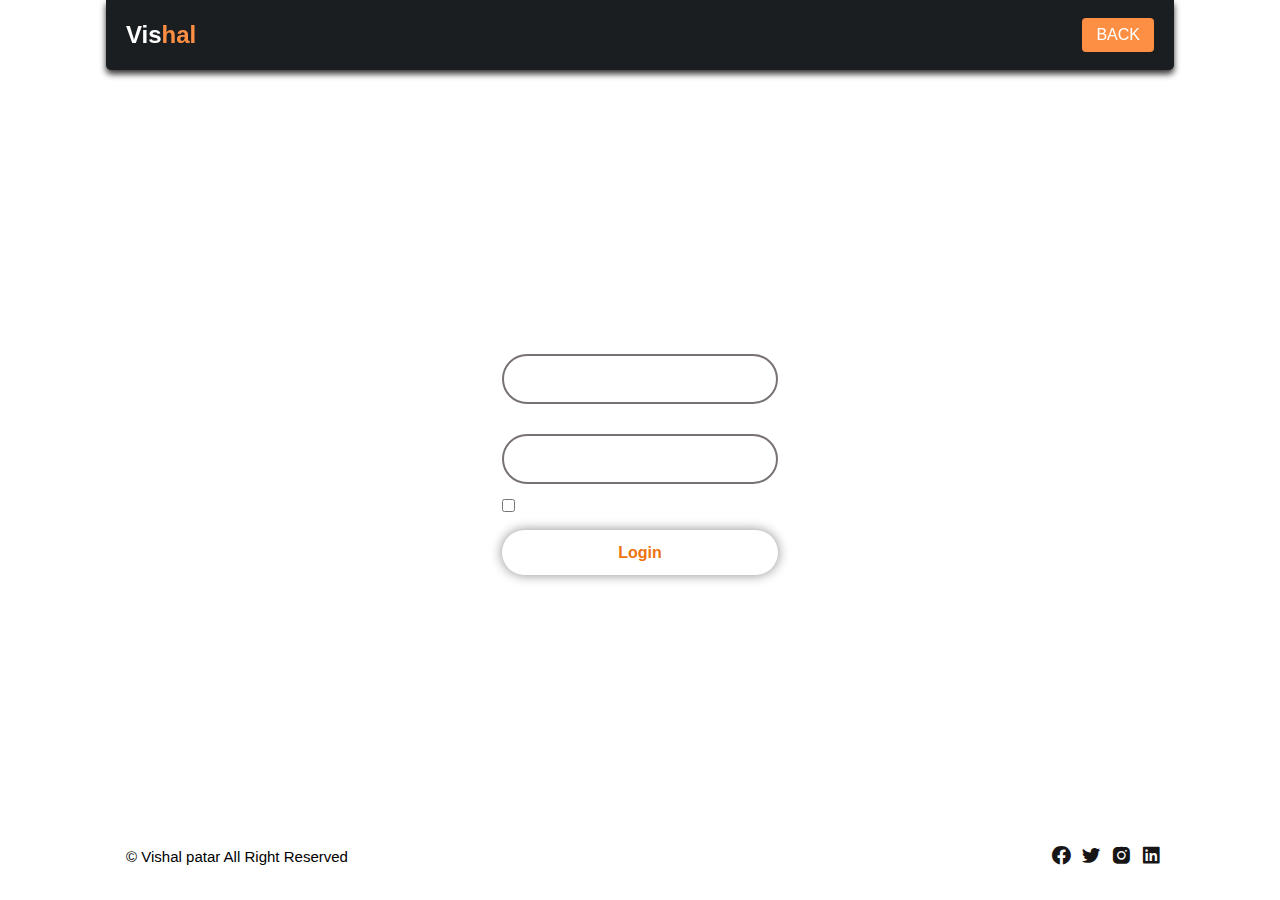
<file: login-page.html>
<!DOCTYPE html>
<html lang="en">

<head>
  <meta charset="UTF-8">
  <meta name="viewport" content="width=device-width, initial-scale=1.0">
  <title>Post Page</title>
  <!-- Link to css -->
  <link rel="stylesheet" href="style.css">
  <!-- Box Icons -->
  <link href='https://unpkg.com/boxicons@2.1.4/css/boxicons.min.css' rel='stylesheet'>
</head>

<body id="login-page">
  <header>
    <!-- nav -->
    <div class="nav container">
      <!-- logo -->
      <a href="index.html" class="logo">Vis<span>hal</span></a>
      <!-- Login btn -->
      <a href="index.html" class="login">Back</a>
    </div>

  </header>

  <div class="wrapper">
    <from action="">
      <h1>Login</h1>
      <div class="input-box">
        <input type="text" placeholder="Username" required><i class='bx bxs-user'></i>
      </div>
      <div class="input-box">
        <input type="password" placeholder="password" required><i class='bx bxs-lock-alt'></i>
      </div>
      <div class="remember-forgot">
        <label><input type="checkbox"> Remember me</label>
        <a href="#">Forgot Password</a>
      </div>
      <button type="Submit" class="btn">Login</button>
      <div class="register-link">
        <p>Don't have account ? <a href="#">Register</a></p>
      </div>

      </form>

  </div>

  <!-- -------Footer--------------- -->
  <div class="footer container">
    <p>&#169; Vishal patar All Right Reserved</p>
    <div class="social">
      <a href="https://www.facebook.com/" rel="noopener noreferrer"><i class='bx bxl-facebook-circle'></i></a>
      <a href="https://twitter.com/i/flow/login" rel="noopener noreferrer"><i class='bx bxl-twitter'></i></a>
      <a href="https://www.instagram.com/accounts/login/?hl=en" rel="noopener noreferrer"><i
          class='bx bxl-instagram-alt'></i></a>
      <a href="https://www.linkedin.com/in/vishal-patar-89b142239/" rel="noopener noreferrer"><i
          class='bx bxl-linkedin-square'></i></a>
    </div>
  </div>

  <!-- ------Jquery link--------- -->
  <script src="https://code.jquery.com/jquery-3.7.1.js" integrity="sha256-eKhayi8LEQwp4NKxN+CfCh+3qOVUtJn3QNZ0TciWLP4="
    crossorigin="anonymous"></script>

  <script src="main.js"></script>
</body>

</html>
</file>
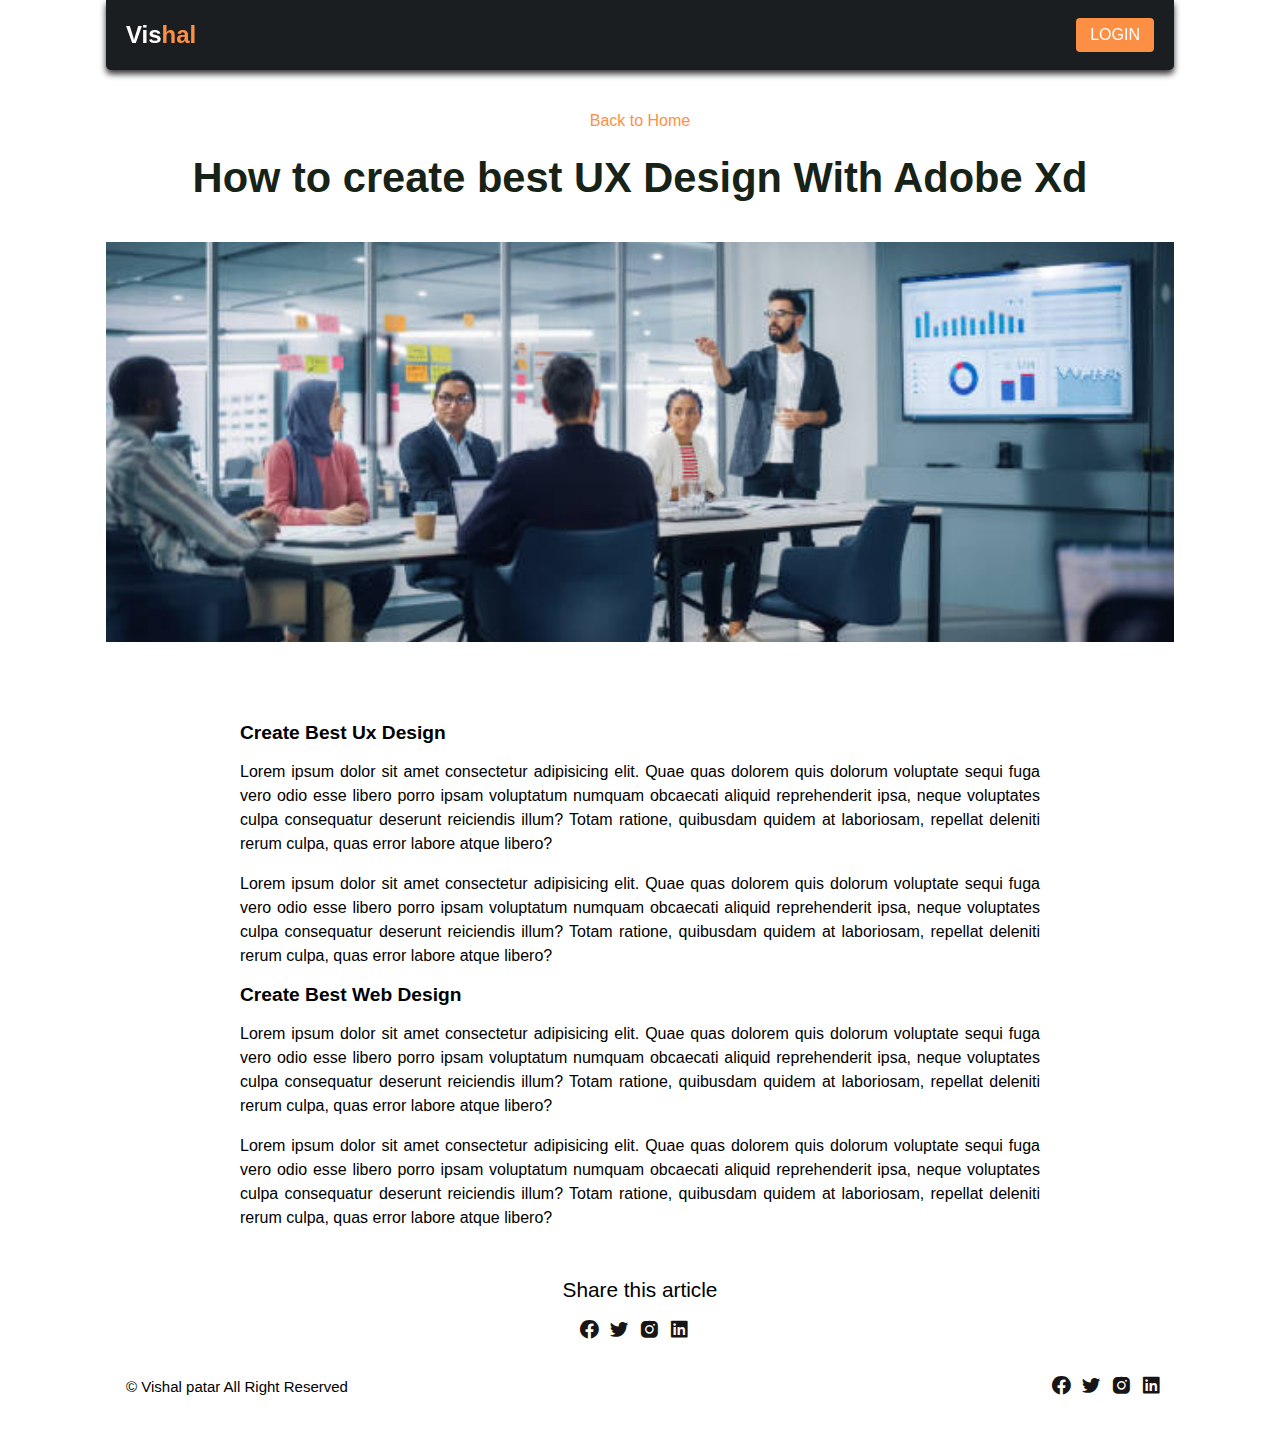
<file: post-page.html>
<!DOCTYPE html>
<html lang="en">

<head>
    <meta charset="UTF-8">
    <meta name="viewport" content="width=device-width, initial-scale=1.0">
    <title>Post Page</title>
    <!-- Link to css -->
    <link rel="stylesheet" href="style.css">
    <!-- Box Icons -->
    <link href='https://unpkg.com/boxicons@2.1.4/css/boxicons.min.css' rel='stylesheet'>
</head>

<body>
    <header>
        <!-- nav -->
        <div class="nav container">
            <!-- logo -->
            <a href="index.html" class="logo">Vis<span>hal</span></a>
            <!-- Login btn -->
            <a href="login-page.html" class="login">Login</a>
        </div>

    </header>
    <!-- ------Post content--------- -->
    <section class="post-header">
        <div class="header-content post container">
            <!-- ---Back to Home-------- -->
            <a href="index.html" class="back-home">Back to Home</a>
            <!-- --------Title--------- -->
            <h1 class="header-title"> How to create best UX Design With Adobe Xd</h1>
            <!-- ---------Post Image---------- -->
            <img src="img/img-1.jpg" alt="" class="header-img">
        </div>
    </section>
          
    </section>
    
    <!-- ---post-- -->
    <section class="post-content post-container">
        <h2 class="sub-heading">Create Best Ux Design</h2>
        <p class="post-text">Lorem ipsum dolor sit amet consectetur adipisicing elit. Quae quas dolorem quis dolorum voluptate sequi fuga vero odio esse libero porro ipsam voluptatum numquam obcaecati aliquid reprehenderit ipsa, neque voluptates culpa consequatur deserunt reiciendis illum? Totam ratione, quibusdam quidem at laboriosam, repellat deleniti rerum culpa, quas error labore atque libero?</p>
        <p class="post-text">Lorem ipsum dolor sit amet consectetur adipisicing elit. Quae quas dolorem quis dolorum voluptate sequi fuga vero odio esse libero porro ipsam voluptatum numquam obcaecati aliquid reprehenderit ipsa, neque voluptates culpa consequatur deserunt reiciendis illum? Totam ratione, quibusdam quidem at laboriosam, repellat deleniti rerum culpa, quas error labore atque libero?</p>
        <h2 class="sub-heading">Create Best Web Design</h2>
        <p class="post-text">Lorem ipsum dolor sit amet consectetur adipisicing elit. Quae quas dolorem quis dolorum voluptate sequi fuga vero odio esse libero porro ipsam voluptatum numquam obcaecati aliquid reprehenderit ipsa, neque voluptates culpa consequatur deserunt reiciendis illum? Totam ratione, quibusdam quidem at laboriosam, repellat deleniti rerum culpa, quas error labore atque libero?</p>
        <p class="post-text">Lorem ipsum dolor sit amet consectetur adipisicing elit. Quae quas dolorem quis dolorum voluptate sequi fuga vero odio esse libero porro ipsam voluptatum numquam obcaecati aliquid reprehenderit ipsa, neque voluptates culpa consequatur deserunt reiciendis illum? Totam ratione, quibusdam quidem at laboriosam, repellat deleniti rerum culpa, quas error labore atque libero?</p>       
    </section>
    <!-- --------Share-------------- -->
    <div class="share post-container">
        <span class="share-title">Share this article</span>
        <div class="social">
            <a href="https://www.facebook.com/" rel="noopener noreferrer"><i class='bx bxl-facebook-circle'></i></a>
            <a href="https://twitter.com/i/flow/login" rel="noopener noreferrer"><i class='bx bxl-twitter'></i></a>
            <a href="https://www.instagram.com/accounts/login/?hl=en" rel="noopener noreferrer"><i class='bx bxl-instagram-alt'></i></a>
            <a href="https://www.linkedin.com/in/vishal-patar-89b142239/"  rel="noopener noreferrer"><i class='bx bxl-linkedin-square'></i></a>
        </div>
    </div>
    </div>
    <!-- -------Footer--------------- -->
    <div class="footer container">
        <p>&#169; Vishal patar All Right Reserved</p>
        <div class="social">
            <a href="https://www.facebook.com/" rel="noopener noreferrer"><i class='bx bxl-facebook-circle'></i></a>
            <a href="https://twitter.com/i/flow/login" rel="noopener noreferrer"><i class='bx bxl-twitter'></i></a>
            <a href="https://www.instagram.com/accounts/login/?hl=en" rel="noopener noreferrer"><i class='bx bxl-instagram-alt'></i></a>
            <a href="https://www.linkedin.com/in/vishal-patar-89b142239/"  rel="noopener noreferrer"><i class='bx bxl-linkedin-square'></i></a>
        </div>
    </div>





    <!-- ------Jquery link--------- -->
    <script src="https://code.jquery.com/jquery-3.7.1.js"
        integrity="sha256-eKhayi8LEQwp4NKxN+CfCh+3qOVUtJn3QNZ0TciWLP4=" crossorigin="anonymous"></script>

    <script src="main.js"></script>
</body>

</html>
</file>
<file: style.css>
/* Gooogle Form */
@import url('https://fonts.googleapis.com/css2?family=Poppins:ital,wght@0,200;1,100;1,600;1,700&display=swap');
*{
    font-family: Arial, Helvetica, sans-serif;
    margin: 0;
    padding: 0;
    scroll-behavior: smooth;
    scroll-padding-top: 2rem;
    box-sizing: border-box;
}
/* Variable */
:root {
    --container-color: #1a1e21;
    --second-color: #fd8f44 ;
    --text-color:#172317 ;
    --bg-color:#fff ;
}
::selection{
    color: var(--bg-color);
    background: var(--second-color);
    
}
a{
    text-decoration: none;
}
li{
    list-style: none;
}
img{
    width: 100%;
}
section{
    padding: 3rem 0 2rem;
}
.container{
    max-width: 1068px;
    margin: auto;
    width: 100%;

}

/* -------Header----- */
header{
    position: fixed;
    top: 0;
    left: 0;
    width: 100%;
    z-index: 200;
}
header.shadow{
    background: var(--bg-color);
    transition: 0.4s;
}
.nav {
    display: flex;
    align-items: center;
    justify-content: space-between;
    padding: 18px 0;
    background: var(--container-color);
    box-shadow: 0 4px 6px hsl(0, 1%, 20%);
    border-radius: 0px 0px 5px 5px;
    
    
}
.logo{
    margin-left: 20px;
    font-size: 1.5rem;
    font-weight: 600;
   color: var(--bg-color);
}
.logo span{
    color:#fd8f44
}
.login {
    margin-right: 20px;
    padding: 8px 14px;
    text-transform: uppercase;
    font-weight: 500;
    border-radius: 4px;
    background: var(--second-color);
    color: var(--bg-color);
}
.login:hover{
    background: hsl(24, 98%, 49%);
    transition: 0.3s;
}
/* --Home-- */
.home{
    width: 100%;
    min-height: 440px;
    background: var(--container-color);
    display: grid;
    justify-content: center;
}

.home-text{
    color: var(--bg-color);
    text-align: center;
}
.home-title{
    font-size: 3rem;
    font-weight: 400;
}
.home-subtitle{
    padding-top: 20px !important;
}

.post-filter{
    display: flex;
    justify-content: center;
    align-items: center;
    column-gap: 1.5rem;
    margin-top: 2rem !important;
}
.filter-item{
    font-size: 0.9rem;
    font-weight: 500;
    cursor: pointer;
}
.active-filter{
    background: var(--second-color);
    color: var(--bg-color);
    padding: 4px 10px;
    border-radius: 4px;
}
/* -----Post--- */
.post{
    display: grid;
    grid-template-columns: repeat(auto-fit,minmax(280px,auto));
    justify-content: center;
    gap: 1.5rem;
}
.post-box{
    background: var(--bg-color);
    box-shadow: 0 4px 5px hsl(0, 39%, 5%);
    padding: 15px;
    border-radius: 0.5rem;
}
.post-img{
    width: 100%;
    height: 200px;
    object-fit: cover;
    object-position: center;
    border-radius: 0.5rem;
}
.category{
    font-size: 0.9rem;
    font-weight: 500;
    color: var(--second-color);
}
.post-title{
    font-size: 1.5rem;
    font-weight: 600;
    color: var(--text-color);
    display: -webkit-box;
    -webkit-line-clamp: 2;
    -webkit-box-orient: vertical;
    overflow: hidden;
}
.post-date{
    display: flex;
    font-size: 0.880rem;
    text-transform: uppercase;
    font-weight: 400;
    margin-top: 4px;

}
.post-description{
    font-size: 0.8rem;
    line-height: 1.3rem;
    margin: 5px 0 10px;
    display: -webkit-box;
    -webkit-line-clamp: 3;
    -webkit-box-orient: vertical;
    overflow: hidden;

}
.profile{
    display: flex;
    align-items: center;
    gap: 10px;
}
.profile-img{
    width: 40px;
    height: 40px;
    border-radius: 50%;
    object-fit: cover;
    object-position: center;
    border: 2px solid var(--second-color);
}
.footer{
    display: flex;
    justify-content: space-between;
    align-items: center;
    padding: 31px 0;
}
.footer p{
    font-size: 0.939rem;
    margin-left: 20px;
}
.social{
    display: flex;
    align-items: center;
    column-gap: 0.5rem;
    margin-right: 12px;
}
.social .bx{
    font-size: 1.4rem;
color: rgb(23, 21, 21);
}

.social .bx:hover{
    color: var(--second-color);
    transition: 0.2s all linear;
}

/* ------Post Content-------- */
.Post-header{
    width: 100%;
    height: 500px;
    background: var(--container-color);
}
.post-container{
    max-width: 800px;
    margin: auto;
    width: 100%;
}
.header-content{
    display: flex;
    flex-direction: column;
    align-items: center;
    margin-top: 4rem !important;
}
.back-home{
    color: var(--second-color);
    font-size: 1rem;
    
}
.header-title{
    width: 90%;
    font-size: 2.6rem;
    color: var(--text-color);
    text-align: center;
    margin-bottom: 1rem;
}
.header-img{
    width: 100%;
    height: 400px;
    object-fit: cover;
    object-position: center;
}


.sub-heading{
    font-size: 1.2rem;
}
.post-text{
    font-size: 1rem;
    line-height: 1.5rem;
    margin: 1rem 0;
    text-align: justify;
}
/* ---------Share------- */
.share{
    display: flex;
    flex-direction: column;
    align-items: center;
    row-gap: 1rem;
}
.share-title{
    font-size: 1.3rem;
}

/* ---------Responsive-------------- */
@media (max-width:1060px){
    .container{
      
        margin: 0 auto;
        width: 95%;
    
    }
    .home-text{
        width: 100%;
        margin-top: 8rem;
    }
}
@media (max-width: 800px){
    .nav{
        padding: 14px 0;
    }
    .post-container{
        margin: 0 auto;
        width: 95%;

    }
}
@media (max-width: 768px){
    .nav{
        padding: 10px 0;
    }
    section{
        padding: 2rem 0;
    }
    .header-content{
        margin-top: 3rem !important;
    }
    .home{
        min-height: 380px;
    }
    .home-title{
        font-size: 3rem;
    }
    .header-title{
        font-size: 2rem;
    }
    .header-img{
        height: 370px;
    }

    }
    @media (max-width: 570px){
        .Post-header{
            height: 390px;
        }
        .header-title{
            width: 100%;
        }
        .footer{
            flex-direction: column;
            row-gap: 1rem;
            padding: 20x 0;
            align-items: center;
            margin-top: 5rem;
        }
        
        }
        @media (max-width: 396px){
            .home-title{
                font-size: 0.9rem;
            
            }
        }
/* -----------Login-Page-------- */

#login-page{
    padding-top: 80px;
    background-image: url('https://cdn.pixabay.com/photo/2023/09/29/06/57/mountain-8283084_640.jpg');
    background-repeat: no-repeat;
    background-size: cover;
    background-position: center;
    display: flex;
    flex-direction: column;
    align-items: center;
    height: 100vh;
}
.wrapper{
    color: #fff;
    flex: 1;
    display: flex;
    justify-content: center;
    align-items: center;
}
.wrapper h1{
    font-size: 36px;
    text-align: center;
}
.wrapper .input-box{
    position: relative;
    width: 100%;
    height: 50px;
    margin: 30px 0;
}
.input-box input{
    width: 100%;
    height: 100%;
    background: transparent;
    border: none;
    outline: none;
    border: 2px solid rgb(120, 114, 114);
    border-radius: 40px;
    font-size: 16px;
    color: #fff;
    padding: 20px 45px 20px 20px;
}
.input-box input::placeholder{
    color: #fff;
}
.input-box i{
    position: absolute;
    right: 20px;
    top: 45%;
    transform: translate(-50%);
    font-size: 20px;
}
.wrapper .remember-forgot{
    display: flex;
    justify-content: space-between;
    font-size: 14px;
    margin: -15px 0 15px;
}
.remember-forgot label input{
    accent-color: #ffff;
    margin-right: 3px;

}
.remember-forgot a{
    color: #fff;
   text-decoration: none;
}
.remember-forgot a:hover{
   text-decoration: underline;

}
.wrapper .btn{
    width: 100%;
    height: 45px;
    background: #fff;
    border: none;
    border-radius: 40px;
    box-shadow: 0 0 12px rgb(142, 137, 137);
    cursor: pointer;
    font-size: 16px;
    color: #ec7310;
    font-weight: 600;
}
.wrapper .register-link{
    font-size: 14px;
    text-align: center;
    margin-top: 20px;
}
.register-link p a{
    color: #fff;
    text-decoration: none;
    font-weight: 600;
}
.register-link p a:hover{
    text-decoration: underline;
}

/* -------login page Responsive---------- */
</file>
